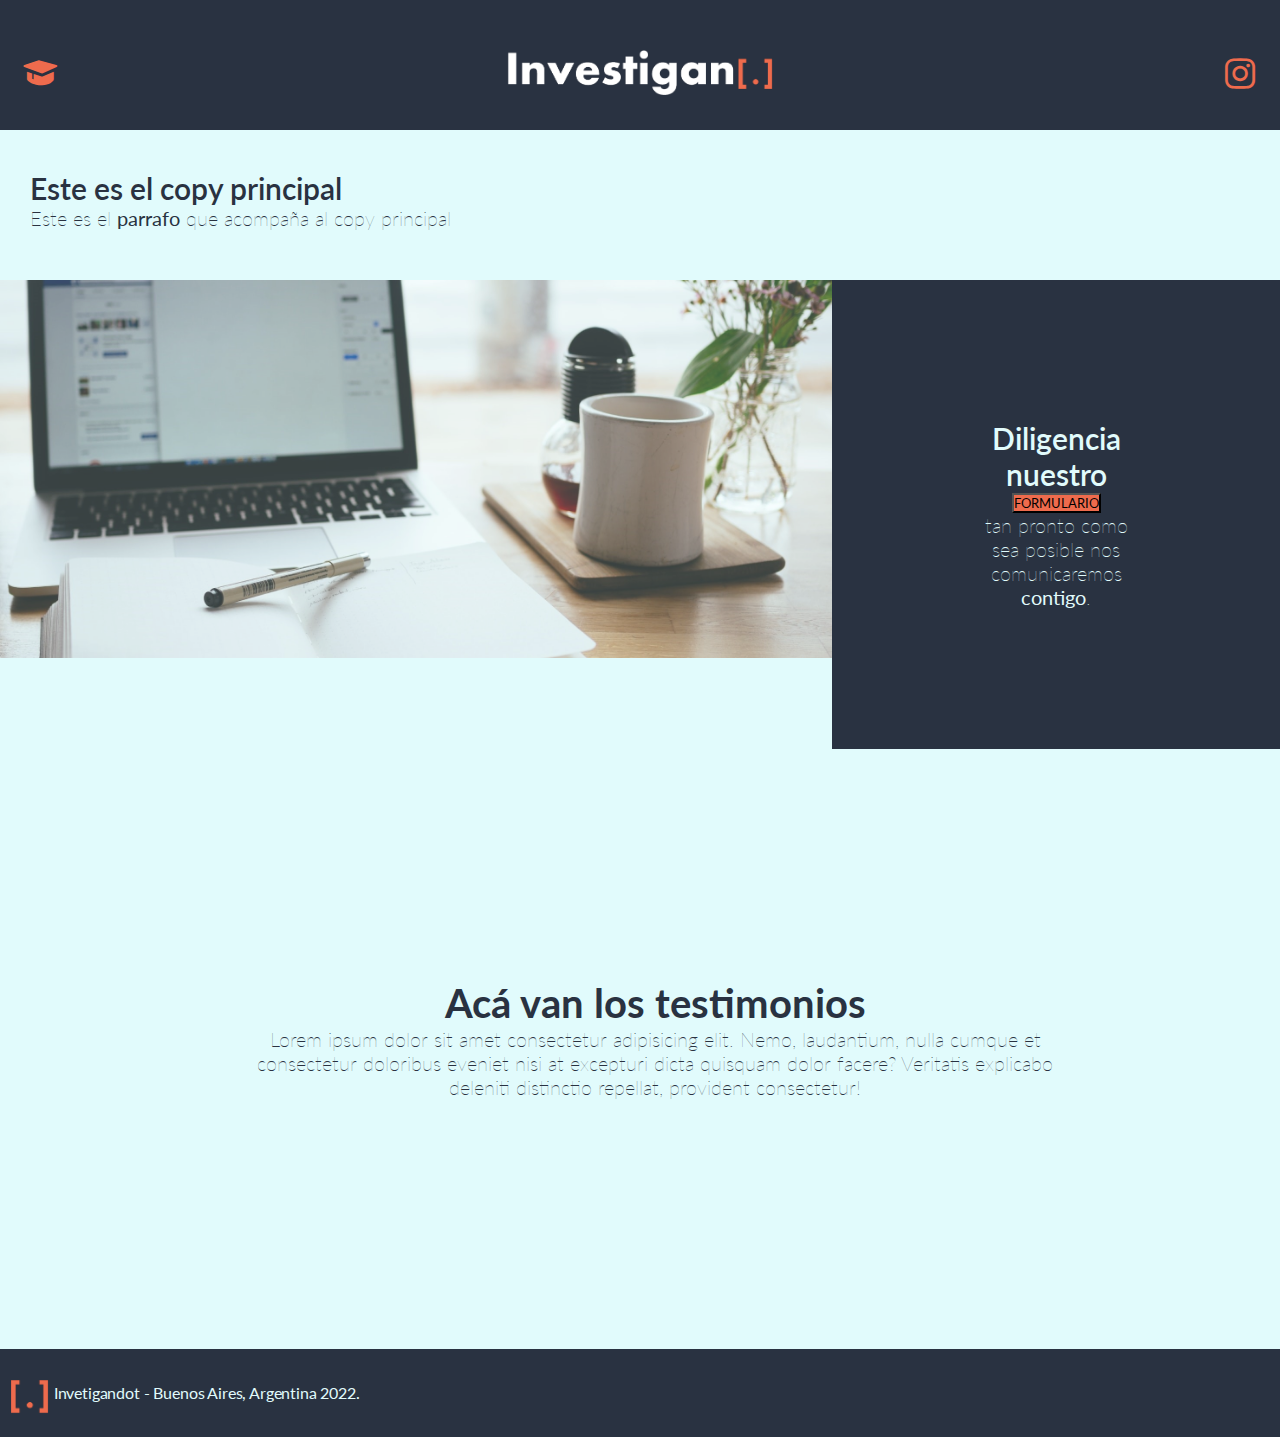
<file: index.html>
<!DOCTYPE html>
<html lang="en">
  <head>
    <!-- metas para formato y enlazar boxicons, bootstrap y fuentes de googleapis -->
    <meta charset="UTF-8" />
    <meta http-equiv="X-UA-Compatible" content="IE=edge" />
    <meta
      name="Investigandot"
      content="Asesorías en tesis de grados para toda latinoamérica. Contamos con un gran equipo multidisciplinario, cuenta con nosotros."
    />
    <meta name="robots" content="index,follow" />
    <meta name="viewport" content="width=device-width, initial-scale=1.0" />
    <title>Investigandot</title>
    <link 
      href='https://unpkg.com/boxicons@2.1.2/css/boxicons.min.css'
      rel='stylesheet'
    />
    <link
      href="https://fonts.googleapis.com/css2?family=Lato:wght@300;400;700;900&display=swap"
      rel="stylesheet"
    />
    <link href="https://cdn.jsdelivr.net/npm/bootstrap@5.2.0/dist/css/bootstrap.min.css" rel="stylesheet" integrity="sha384-gH2yIJqKdNHPEq0n4Mqa/HGKIhSkIHeL5AyhkYV8i59U5AR6csBvApHHNl/vI1Bx" crossorigin="anonymous">
    <link rel="stylesheet" href="./css/style.css" />
  </head>
  <body>
    <!-- HEADER -->
    <header class="header" id="inicio">
      <!-- acá comienza el nav -->
      <nav class="menu-navegacion">
        <div class="menu_investigandot">
            <i class='bx bxs-graduation'></i>
            <style>
            .bxs-graduation {
              color: #ee6b4d;
              font-size: 40px;
            }
          </style>
        </div>
        <div class="logo_investigandot">
          <img
            src="resources/investigandot_logo_4.png"
            alt="logo investigandot"
            height="45"
          />
        </div>
        <div class="instagram_investigandot">
            <i class='bx bxl-instagram'></i>
            <style>
            .bxl-instagram {
              color: #ee6b4d;
              font-size: 40px;
            }
          </style>
        </div>
      </nav>
      <!-- acá termina el nav -->
    </header>
    <!-- FIN DEL HEADER -->

    <!-- SECCIÓN DEL BANNER -->
    <section class="banner_principal">
        <div class="banner_principal_texto">
            <h1 class="titulo_banner">Este es el copy principal</h1>
            <div class="banner_principal_subtexto">
            <p class="parrafo_banner">Este es el <b>parrafo</b> que acompaña al copy principal</p>
            </div>    
        </div>
    </section>
    <!-- FIN DE LA SECCIÓN DEL BANNER -->

    <!-- SECCIÓN DE LA IMAGEN PRINCIPAL -->
    <section class="imagen_homescreen">
        <div class="main_image_container">
            <img
            src="resources/boceto2.jpg"
            alt="computador con documento abierto"
            class="imagen_principal"
            />
        </div>

        <div class="info_survey_1">
            <h1 class="call_survey">Diligencia nuestro</h1>
            <button class="btn" type="button">FORMULARIO</button>
            <div class="info_survey_2">
            <p>tan pronto como sea posible nos comunicaremos <b>contigo</b>.</p>
            </div>    
        </div>
     </section>
    <!-- FIN DE LA SECCIÓN DE IMAGEN PRINCIPAL -->
    <!-- TESTIMONIOS -->
    <section class="testimonios">
        <div class="testimonios_texto">
            <h1>Acá van los testimonios</h1>
            <div class="testimoniosl_subtexto">
            <p>Lorem ipsum dolor sit amet consectetur adipisicing elit. Nemo, laudantium, nulla cumque et consectetur doloribus eveniet nisi at excepturi dicta quisquam dolor facere? Veritatis explicabo deleniti distinctio repellat, provident consectetur!</p>
            </div>    
        </div>
        <!-- <div id="carouselExampleDark" class="carousel carousel-dark slide" data-bs-ride="carousel">
            <div class="carousel-indicators">
              <button type="button" data-bs-target="#carouselExampleDark" data-bs-slide-to="0" class="active" aria-current="true" aria-label="Slide 1"></button>
              <button type="button" data-bs-target="#carouselExampleDark" data-bs-slide-to="1" aria-label="Slide 2"></button>
              <button type="button" data-bs-target="#carouselExampleDark" data-bs-slide-to="2" aria-label="Slide 3"></button>
            </div>
            <div class="carousel-inner">
              <div class="carousel-item active" data-bs-interval="10000">
                <img src="..." class="d-block w-100" alt="...">
                <div class="carousel-caption d-none d-md-block">
                  <h5>First slide label</h5>
                  <p>Some representative placeholder content for the first slide.</p>
                </div>
              </div>
              <div class="carousel-item" data-bs-interval="2000">
                <img src="..." class="d-block w-100" alt="...">
                <div class="carousel-caption d-none d-md-block">
                  <h5>Second slide label</h5>
                  <p>Some representative placeholder content for the second slide.</p>
                </div>
              </div>
              <div class="carousel-item">
                <img src="..." class="d-block w-100" alt="...">
                <div class="carousel-caption d-none d-md-block">
                  <h5>Third slide label</h5>
                  <p>Some representative placeholder content for the third slide.</p>
                </div>
              </div>
            </div>
            <button class="carousel-control-prev" type="button" data-bs-target="#carouselExampleDark" data-bs-slide="prev">
              <span class="carousel-control-prev-icon" aria-hidden="true"></span>
              <span class="visually-hidden">Previous</span>
            </button>
            <button class="carousel-control-next" type="button" data-bs-target="#carouselExampleDark" data-bs-slide="next">
              <span class="carousel-control-next-icon" aria-hidden="true"></span>
              <span class="visually-hidden">Next</span>
            </button>
          </div> -->

    </section>
    <!-- FIN TESTIMONIOS -->


    <script
      src="https://cdn.jsdelivr.net/npm/bootstrap@5.2.0/dist/js/bootstrap.bundle.min.js"
      integrity="sha384-A3rJD856KowSb7dwlZdYEkO39Gagi7vIsF0jrRAoQmDKKtQBHUuLZ9AsSv4jD4Xa"
      crossorigin="anonymous"
    ></script>

    <footer class="footer" id="footer_all">
        <div class="referencia_final_footer">
            <img
            src="resources/investigandot_isotipo.png"
            alt="logo investigandot"
            height="35"
          />
        </div>
        <p class="info_empresa_footer">Invetigandot - Buenos Aires, Argentina 2022.
        </p>
        
    </footer>
  </body>
</html>
</file>
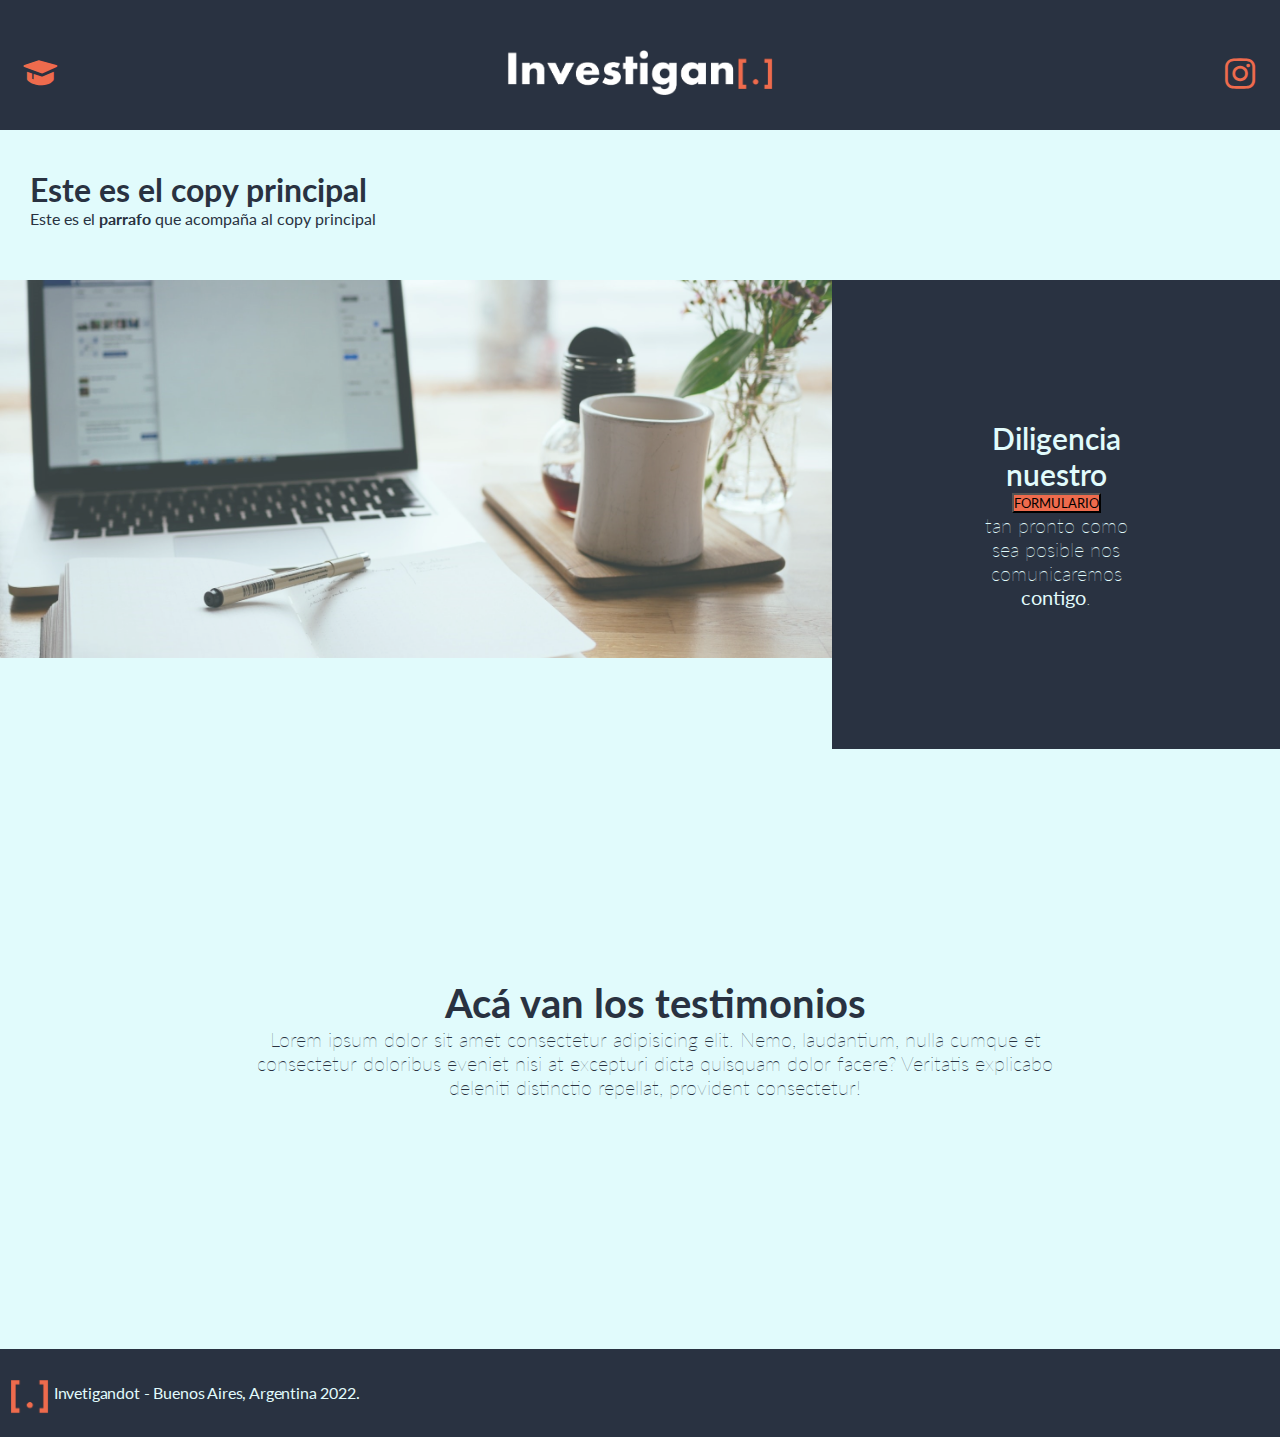
<file: index copy.html>
<!DOCTYPE html>
<html lang="en">
  <head>
    <!-- metas para formato y enlazar boxicons, bootstrap y fuentes de googleapis -->
    <meta charset="UTF-8" />
    <meta http-equiv="X-UA-Compatible" content="IE=edge" />
    <meta
      name="Investigandot"
      content="Asesorías en tesis de grados para toda latinoamérica. Contamos con un gran equipo multidisciplinario, cuenta con nosotros."
    />
    <meta name="robots" content="index,follow" />
    <meta name="viewport" content="width=device-width, initial-scale=1.0" />
    <title>Investigandot</title>
    <link 
      href='https://unpkg.com/boxicons@2.1.2/css/boxicons.min.css'
      rel='stylesheet'
    />
    <link
      href="https://fonts.googleapis.com/css2?family=Lato:wght@300;400;700;900&display=swap"
      rel="stylesheet"
    />
    <link href="https://cdn.jsdelivr.net/npm/bootstrap@5.2.0/dist/css/bootstrap.min.css" rel="stylesheet" integrity="sha384-gH2yIJqKdNHPEq0n4Mqa/HGKIhSkIHeL5AyhkYV8i59U5AR6csBvApHHNl/vI1Bx" crossorigin="anonymous">
    <link rel="stylesheet" href="./css/style.css" />
  </head>
  <body>
    <!-- HEADER -->
    <header class="header" id="inicio">
      <!-- acá comienza el nav -->
      <nav class="menu-navegacion">
        <div class="menu_investigandot">
            <i class='bx bxs-graduation'></i>
            <style>
            .bxs-graduation {
              color: #ee6b4d;
              font-size: 40px;
            }
          </style>
        </div>
        <div class="logo_investigandot">
          <img
            src="resources/investigandot_logo_4.png"
            alt="logo investigandot"
            height="45"
          />
        </div>
        <div class="instagram_investigandot">
            <i class='bx bxl-instagram'></i>
            <style>
            .bxl-instagram {
              color: #ee6b4d;
              font-size: 40px;
            }
          </style>
        </div>
      </nav>
      <!-- acá termina el nav -->
    </header>
    <!-- FIN DEL HEADER -->

    <!-- SECCIÓN DEL BANNER -->
    <section class="banner_principal">
        <div class="banner_principal_texto">
            <h1>Este es el copy principal</h1>
            <div class="banner_principal_subtexto">
            <p>Este es el <b>parrafo</b> que acompaña al copy principal</p>
            </div>    
        </div>
    </section>
    <!-- FIN DE LA SECCIÓN DEL BANNER -->

    <!-- SECCIÓN DE LA IMAGEN PRINCIPAL -->
    <section class="imagen_homescreen">
        <div class="main_image_container">
            <img
            src="resources/boceto2.jpg"
            alt="computador con documento abierto"
            class="imagen_principal"
            />
        </div>

        <div class="info_survey_1">
            <h1 class="call_survey">Diligencia nuestro</h1>
            <button class="btn" type="button">FORMULARIO</button>
            <div class="info_survey_2">
            <p>tan pronto como sea posible nos comunicaremos <b>contigo</b>.</p>
            </div>    
        </div>
     </section>
    <!-- FIN DE LA SECCIÓN DE IMAGEN PRINCIPAL -->
    <!-- TESTIMONIOS -->
    <section class="testimonios">
        <div class="testimonios_texto">
            <h1>Acá van los testimonios</h1>
            <div class="testimoniosl_subtexto">
            <p>Lorem ipsum dolor sit amet consectetur adipisicing elit. Nemo, laudantium, nulla cumque et consectetur doloribus eveniet nisi at excepturi dicta quisquam dolor facere? Veritatis explicabo deleniti distinctio repellat, provident consectetur!</p>
            </div>    
        </div>
        <!-- <div id="carouselExampleDark" class="carousel carousel-dark slide" data-bs-ride="carousel">
            <div class="carousel-indicators">
              <button type="button" data-bs-target="#carouselExampleDark" data-bs-slide-to="0" class="active" aria-current="true" aria-label="Slide 1"></button>
              <button type="button" data-bs-target="#carouselExampleDark" data-bs-slide-to="1" aria-label="Slide 2"></button>
              <button type="button" data-bs-target="#carouselExampleDark" data-bs-slide-to="2" aria-label="Slide 3"></button>
            </div>
            <div class="carousel-inner">
              <div class="carousel-item active" data-bs-interval="10000">
                <img src="..." class="d-block w-100" alt="...">
                <div class="carousel-caption d-none d-md-block">
                  <h5>First slide label</h5>
                  <p>Some representative placeholder content for the first slide.</p>
                </div>
              </div>
              <div class="carousel-item" data-bs-interval="2000">
                <img src="..." class="d-block w-100" alt="...">
                <div class="carousel-caption d-none d-md-block">
                  <h5>Second slide label</h5>
                  <p>Some representative placeholder content for the second slide.</p>
                </div>
              </div>
              <div class="carousel-item">
                <img src="..." class="d-block w-100" alt="...">
                <div class="carousel-caption d-none d-md-block">
                  <h5>Third slide label</h5>
                  <p>Some representative placeholder content for the third slide.</p>
                </div>
              </div>
            </div>
            <button class="carousel-control-prev" type="button" data-bs-target="#carouselExampleDark" data-bs-slide="prev">
              <span class="carousel-control-prev-icon" aria-hidden="true"></span>
              <span class="visually-hidden">Previous</span>
            </button>
            <button class="carousel-control-next" type="button" data-bs-target="#carouselExampleDark" data-bs-slide="next">
              <span class="carousel-control-next-icon" aria-hidden="true"></span>
              <span class="visually-hidden">Next</span>
            </button>
          </div> -->

    </section>
    <!-- FIN TESTIMONIOS -->


    <script
      src="https://cdn.jsdelivr.net/npm/bootstrap@5.2.0/dist/js/bootstrap.bundle.min.js"
      integrity="sha384-A3rJD856KowSb7dwlZdYEkO39Gagi7vIsF0jrRAoQmDKKtQBHUuLZ9AsSv4jD4Xa"
      crossorigin="anonymous"
    ></script>

    <footer class="footer" id="footer_all">
        <div class="referencia_final_footer">
            <img
            src="resources/investigandot_isotipo.png"
            alt="logo investigandot"
            height="35"
          />
        </div>
        <p class="info_empresa_footer">Invetigandot - Buenos Aires, Argentina 2022.
        </p>
        
    </footer>
  </body>
</html>
</file>
<file: css/style.css>
* {
    margin: 0;
    padding: 0;
    box-sizing: border-box;
  }
  
  :root {
    --colortextos: #293241;
    --colorprincipal: #293241;
    --colorbotones: #fe0000;
    --colorfondo: #fe0000;
    --paddingsecciones: 30px 0px 20px 10px;
    --marginelementos: 40px;
  }
  
  body {
    font-family: "Lato", sans-serif;
    background-color: #E1FBFC;
    box-sizing: border-box;
  }

  /* SECCIÓN DE ESTILO DEL HEADER   */
  .header {
    padding: 20px 20px 0px 20px;
    margin: auto;
    overflow: hidden;
    text-align: center;
    background: var(--colorprincipal);
    font-size: 30px;
    box-sizing: border-box;
  }
  .menu-navegacion {
    padding: 20px 20px 0px 20px;
    padding: 0;
    display: flex;
    justify-content: space-between;
    height: 110px;
    align-items: center;
  }
  .logo_investigandot {
    padding: 20px;
    box-sizing: border-box;

  }
  .instagram_investigadot {
    color: #ee6b4d;
  }
  /* FIN DE LA SECCIÓN DE ESTILO DEL HEADER */

  /* SECCIÓN DE ESTILO DEL BANNER PRINCIPAL */
  .banner_principal{
    padding: 40px 0px 30px 30px;
    /* margin:auto; */
    height: 150px;
    width: 90%;
    max-width: 1200px;
    overflow: hidden;
    color: var(--colortextos);

  }
  .titulo_banner{
    font-size: 30px;;
    text-align: left;
    font-weight: 600;
    font-family: "Lato", sans-serif;
    margin-bottom: 0rem;
  }

  .parrafo_banner{
    font-size: 20px;
    text-align: left;
    font-weight: 100;
    font-family: "Lato", sans-serif;
  }

  /* FIN DE LA SECCIÓN DE ESTILO DEL BANNER PRINCIPAL */

  /* SECCIÓN IMG Y FORMULARIO PÁGINA PRINCIPAL */    
  .imagen_homescreen{
    position: inherit;
    display: flex;
    box-sizing: border-box;
    margin:0px;
    appearance: none;
    text-size-adjust: 100%;
    border: 0px;
    font-weight: inherit;
    outline: 0px;
    padding: 0px;
    text-rendering: optimizelegibility;
    align-content: center;
    flex-direction: row;
    /* height: 400px; */
    overflow: hidden;
  }
  @media only screen and (max-width: 650px) {
    .imagen_homescreen{
        flex-direction: column;
    }
  }
  .main_image_container{
    /* overflow: 0; */
    display: block;
    order:1;
    width: 65%;
  }
  @media only screen and (max-width: 650px) {
    .main_image_container{
        width: 100%;
    }
  }
  .imagen_principal{
    display: block;
    width: 100%;
    margin: 0px;
    opacity: 75%;
  }
  .info_survey_1{
    background-color: var(--colorprincipal);
    padding: 140px;
    text-align: center;
    width: 35%;
    display: block;
    order:2;
    margin: 0px;
    align-content: center;
    color: #E1FBFC;
  }  
  @media only screen and (max-width: 650px) {
    .info_survey_1{
        padding: 120px;
        width: 100%;
        height: 400px;
    }
  }

    .call_survey{
        font-size: 30px;;
        text-align: center;
        font-weight: 600;
        color: #E1FBFC;
    }
    .btn{
        background-color: #ee6b4d;
        font-family: "Lato", sans-serif;

    }
    .info_survey_2{
        font-size: 20px;;
        text-align: center;
        font-weight: 100;
        color: #E1FBFC;
    }
  /* FIN DE SECCIÓN IMG Y FORMULARIO PÁGINA PRINCIPAL */

  /* TESTIMONIOS */
  .testimonios{
    padding: 30px 0px 30px 30px;
    /* margin:auto; */
    height: 600px;
    width: 100%;
    max-width: 100%;
    overflow: hidden;
    color: var(--colortextos)
  }
  .testimonios_texto{
    padding: 200PX;
    font-size: 20px;;
    text-align: center;
    font-weight: 100;
  }
  .testimonios_subtexto{
    font-size: 20px;
    text-align: left;
    font-weight: 300;
  }
  
  /* FIN TESTIMONIOS */

  /* SECCIÓN FOOTERL */
  .footer{
    padding: 20px;
    background-color: var(--colorprincipal);
    -webkit-box-align: center;
    align-items: center;
    flex-direction: row;
    padding-bottom: 2.5rem;
    -webkit-box-pack: justify;
    display: flex;
    padding: 0px;
    row-gap: 1rem;
  }
  .referencia_final_footer {
    padding: var(--paddingsecciones);
    box-sizing: border-box;
    margin: 0px;
    -webkit-font-smoothing: antialiased;
    appearance: none;
    text-size-adjust: 100%;
    border: 0px;
    font-weight: inherit;
    outline: 0px;
    text-rendering: optimizelegibility;
  }
  .info_empresa_footer{
    font-family: "Lato", sans-serif;
    padding: 0px 0px 0px 5px;
    color: #E1FBFC;
    margin: 0px;
    letter-spacing: -0.01em;
    font-size: 1rem;
    line-height: 1.5;
  }
  /* FIN DE SECCIÓN FOOTER */
</file>
